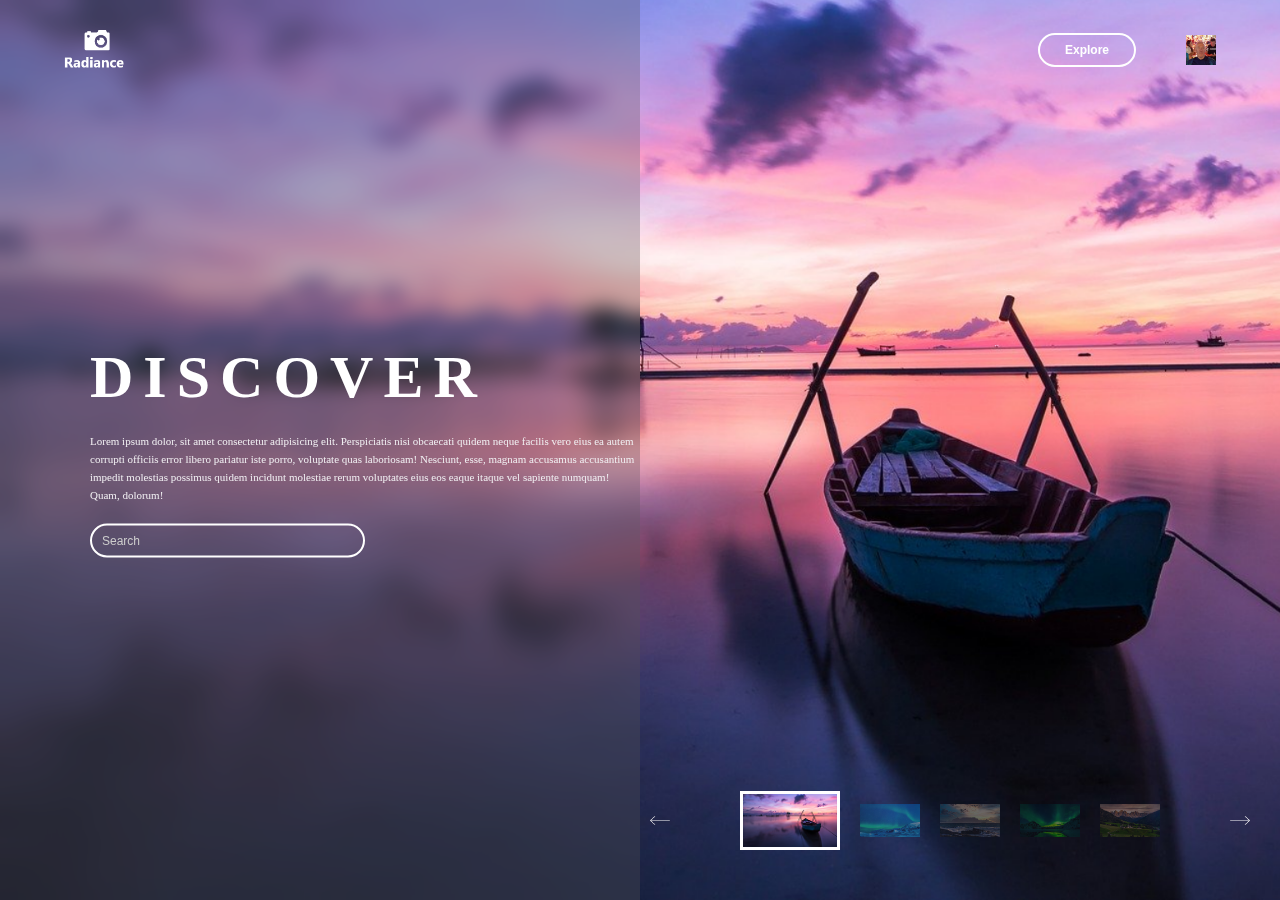
<file: index.html>
<!DOCTYPE html>
<html lang="en">
<head>
    <meta charset="UTF-8">
    <meta name="viewport" content="width=device-width, initial-scale=1.0">
    <link rel="stylesheet" href="/style.css">
    <title>Radiance</title>
</head>
<body>
    <div id="hero">
        <div class="navbar">
            <img src="./Radiance_img/logo.png" class="logo" alt="">
            <div class="user">
                <button type="button">Explore</button>
                <img src="./Radiance_img/user.png">
            </div>
        </div>
        <div class="container">
            <div class="info">
                <h1>DISCOVER</h1>
                <p>Lorem ipsum dolor, sit amet consectetur adipisicing elit. Perspiciatis nisi obcaecati quidem neque facilis vero eius ea autem corrupti officiis error libero pariatur iste porro, voluptate quas laboriosam! Nesciunt, esse, magnam accusamus accusantium impedit molestias possimus quidem incidunt molestiae rerum voluptates eius eos eaque itaque vel sapiente numquam! Quam, dolorum!</p>
                <input type="text" placeholder="Search">
            </div>
        </div>
        <div class="slider">
            <img src="./Radiance_img/left-arrow.png" id="prev">
            <div class="preview">
               <img src="./Radiance_img/small1.png" class="active thumbnail">
               <img src="./Radiance_img/small2.png" class="thumbnail">
               <img src="./Radiance_img/small3.png" class="thumbnail">
               <img src="./Radiance_img/small4.png" class="thumbnail">
               <img src="./Radiance_img/small5.png" class="thumbnail">
            </div>
            <img src="./Radiance_img/right-arrow.png" id="next">
        </div>
    </div>
    <script src="/script.js"></script>
</body>
</html>
</file>
<file: style.css>
*{
   box-sizing: border-box; 
    margin: 0;
    padding: 0;
    }
#hero{
    width: 100%;
    height: 100vh;
    background-image: url(./Radiance_img/bg1.png);
    background-size: cover;
    background-position: center;
    position: relative;
}
.navbar{
    width: 90%;
    margin: auto;
    display: flex;
    align-items: center;
    justify-content: space-between;
    position: relative;
    z-index: 10;
}
.navbar .logo{
    width: 60px;
    margin: 30px 0;
    cursor: pointer;
}
.user{
    display: flex;
    align-items: center;
}
.user img{
width: 30px;
margin-left: 50px;
cursor: pointer;
}
button{
    padding: 8px 25px;
    background: transparent;
    outline: none;
    border: 2px solid #ffffff;
    border-radius: 20px;
    color: #ffffff;
    font-size: 12px;
    font-weight: bold;
    cursor: pointer;
}
.container{
    width: 50%;
    height: 100vh;
    background: rgba(86, 86, 86, 0.3 );
    backdrop-filter: blur(10px);
    position: absolute;
    left: 0;
    top: 0;
}
.info{
    width: 550px;
    color: #ffffff;
    position: absolute;
    right: 0;
    top: 50%;
    transform: translateY(-50%);
}
.info h1{
    font-size: 60px;
    letter-spacing: 10px;
}
.info p{
    color: #f0eef1;
    font-size: 11px;
    margin: 20px 0;
    line-height: 18px;
}
.info input{
    width: 50%;
    padding: 8px 10px;
    outline: none;
    border: 2px solid #ffffff;
    border-radius: 20px;
    background: transparent;
    color: #ffffff;
    font-size: 12px;
}
::placeholder{
    color: #cccccc;
}
.slider{
    display: flex;
    align-items: center;
    position: absolute;
    right: 30px;
    bottom: 50px;
}
#prev, #next{
   width: 20px;
   cursor: pointer; 
}
.preview{
    display: flex;
    align-items: center;
    margin: 0 60px;
}
.preview img{
    width: 60px;
    margin: 0 10px;
    opacity: 0.4;
}
.preview .active{
    display: block;
    border: 3px solid #ffffff;
    width: 100px;
    opacity: 1;
}
</file>
